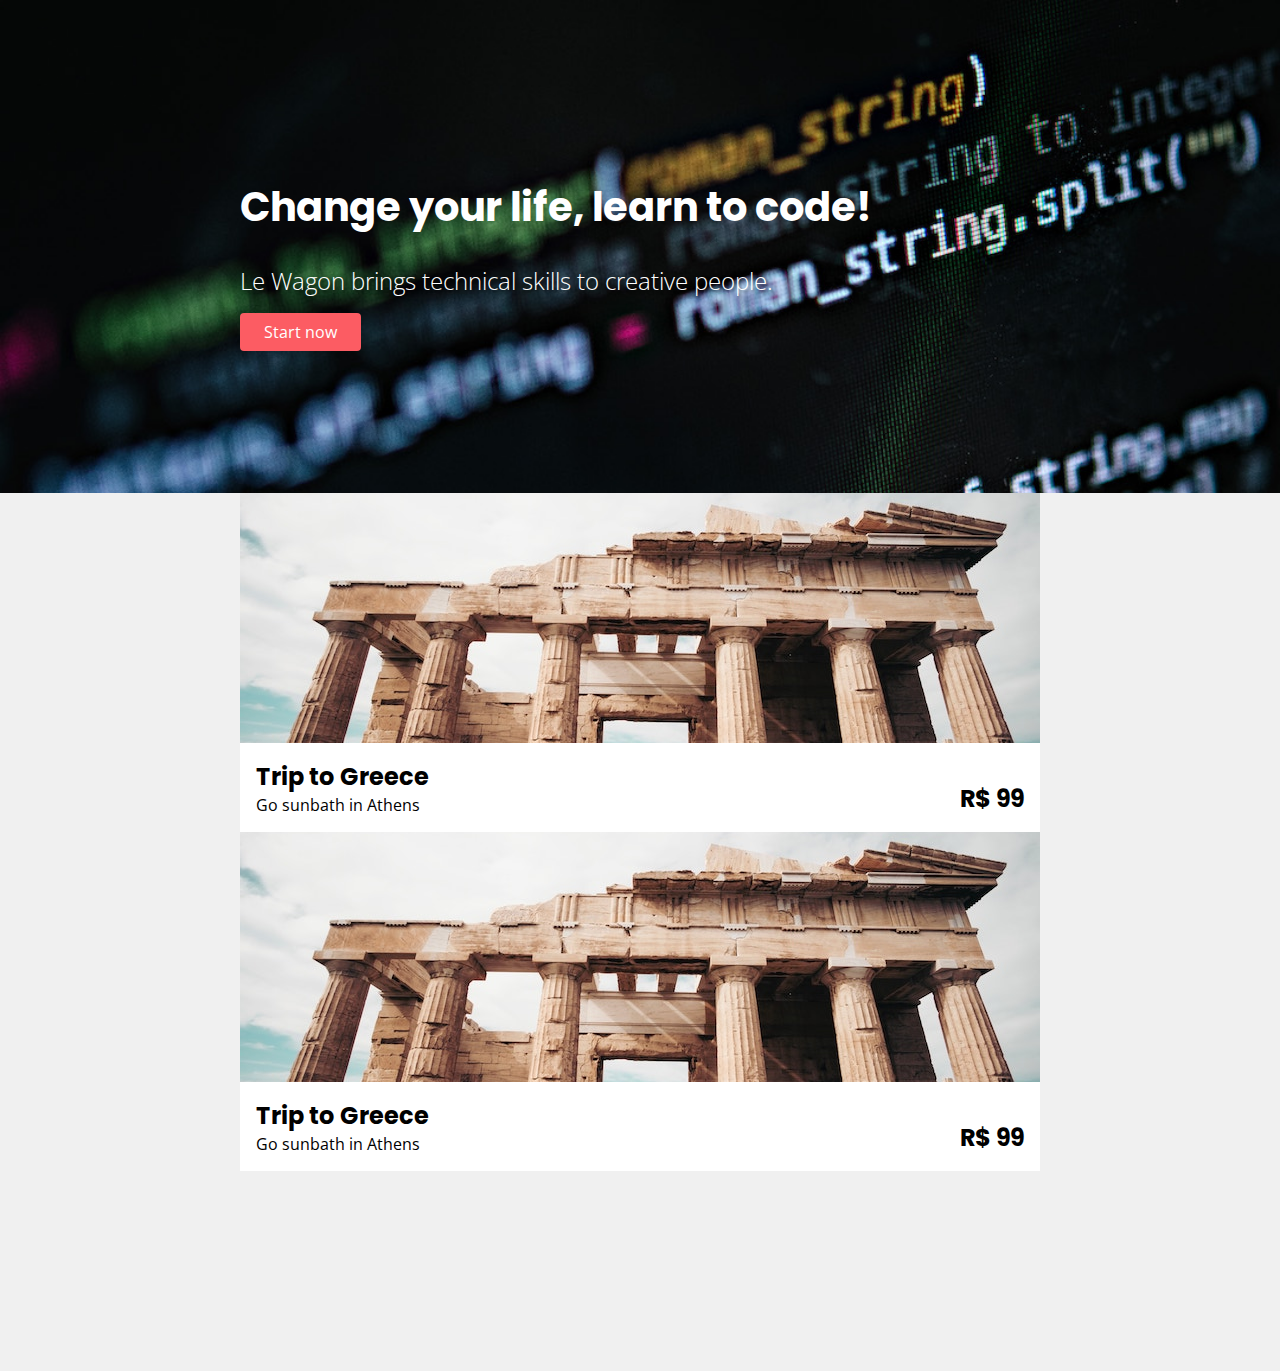
<file: index.html>
<html>
  <head>
    <meta charset="utf-8">
    <title>Combine your components</title>

    <link rel="stylesheet" href="css/style.css">
  </head>

  <body>

    <!-- TODO: Use your components to create a simple landing page -->
    <div class="banner" style="background-image: url(images/background.jpg);">
      <div class="container">
        <h1>Change your life, learn to code!</h1>
        <p>Le Wagon brings technical skills to creative people.</p>
        <a href="#" class="btn-airbnb">Start now</a>
      </div>
    </div>
    <div class="container">
      <div class="card-trip">
         <img src="images/athens.jpg" alt="">
         <div class="card-trip-footer">
           <div>
             <h2>Trip to Greece</h2>
             <p>Go sunbath in Athens</p>
           </div>
           <h2>R$ 99</h2>
         </div>
      </div>

      <div class="card-trip">
         <img src="images/athens.jpg" alt="">
         <div class="card-trip-footer">
           <div>
             <h2>Trip to Greece</h2>
             <p>Go sunbath in Athens</p>
           </div>
           <h2>R$ 99</h2>
         </div>
      </div>
    </div>
  </body>

</html>
</file>
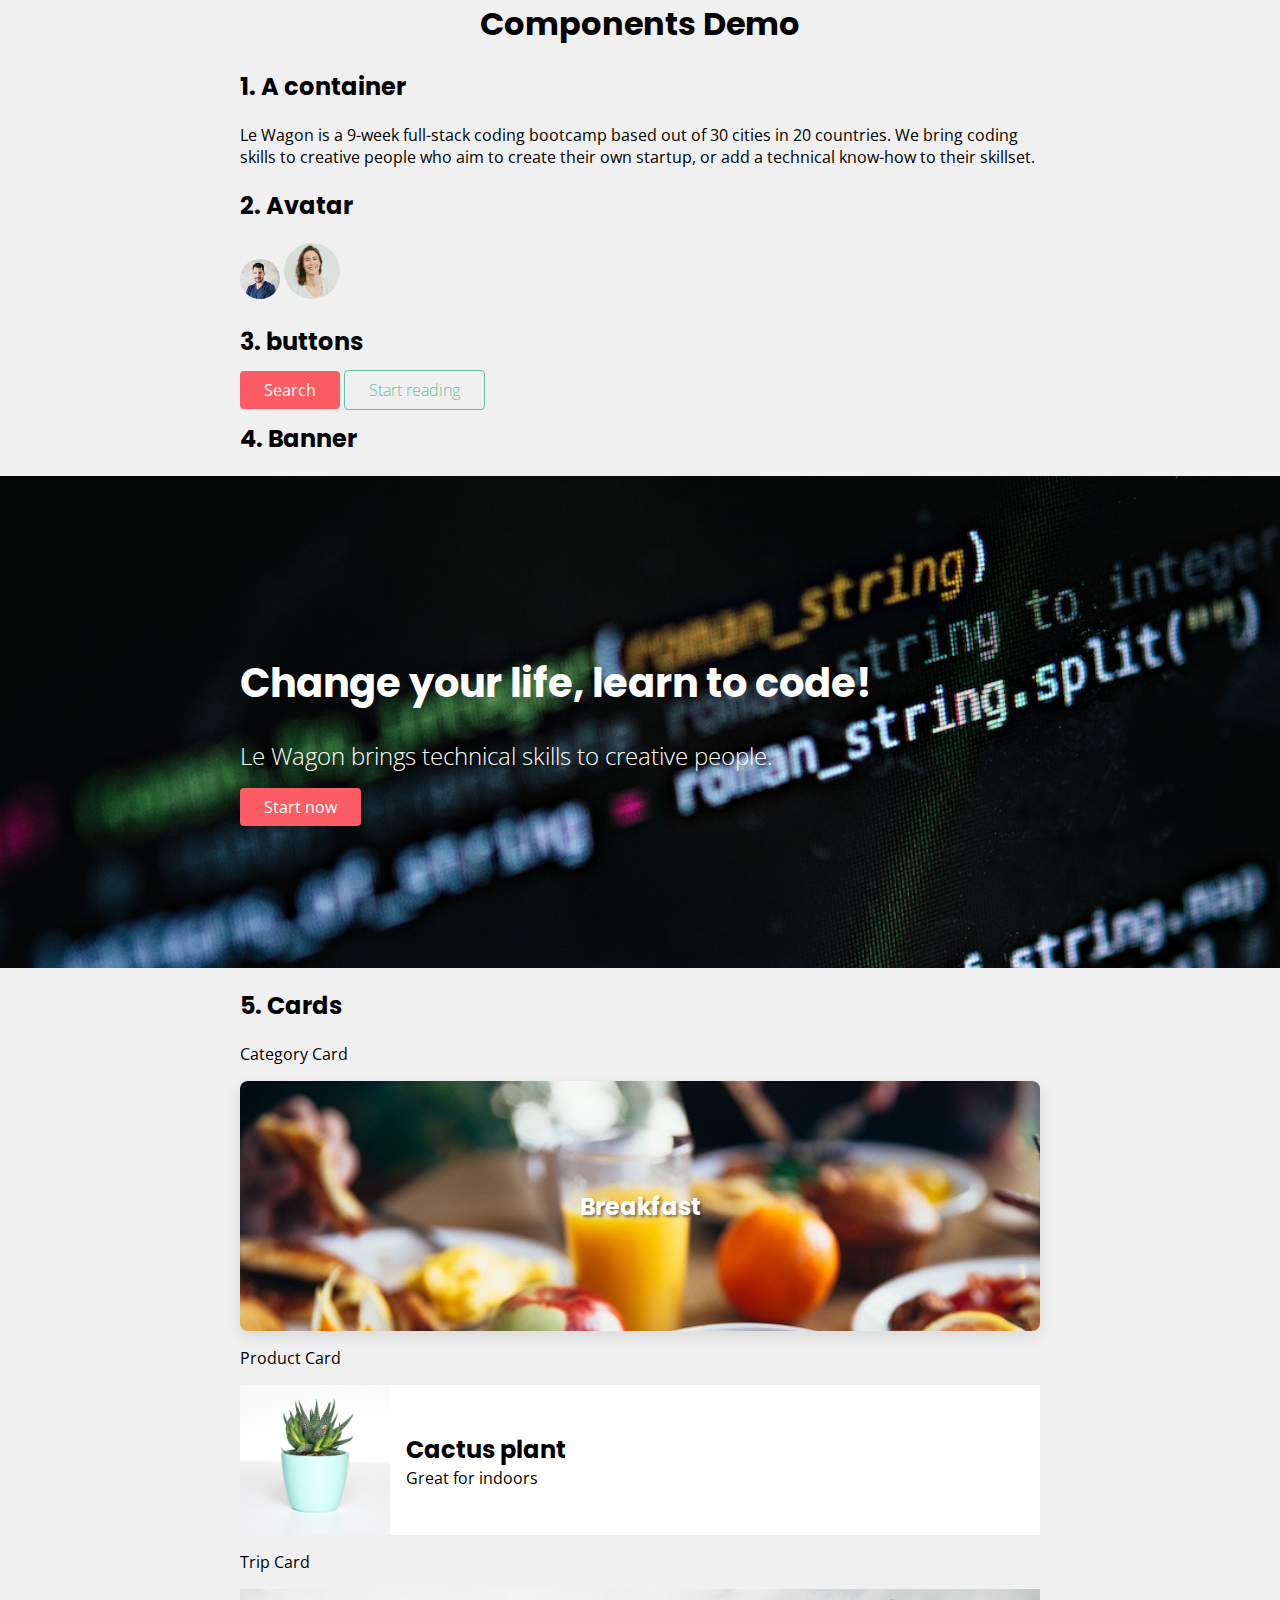
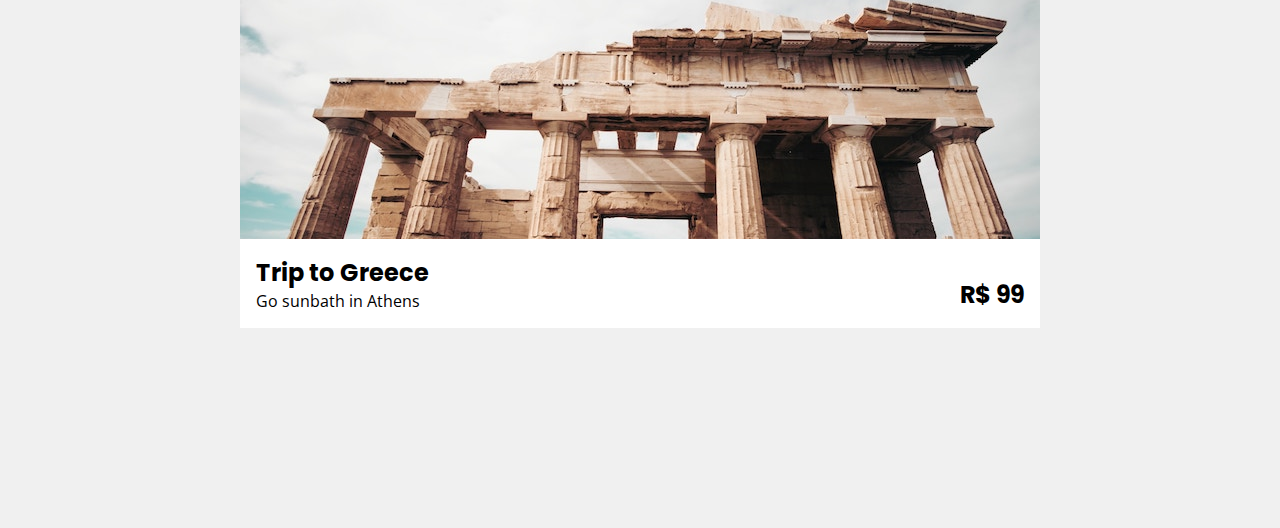
<file: components.html>
<html>
  <head>
    <meta charset="utf-8">
    <title>Components demo</title>

    <link rel="stylesheet" href="css/style.css">
  </head>

  <body>
      <h1 class="text-center">Components Demo</h1>

      <!-- TODO: live-code your components -->
      <div class="container">
        <h2>1. A container</h2>
        <p>Le Wagon is a 9-week full-stack coding bootcamp based out of 30 cities in 20 countries. We bring coding skills to creative people who aim to create their own startup, or add a technical know-how to their skillset.</p>

        <h2>2. Avatar</h2>
        <img src="images/kevin.jpg" alt="" class="avatar">
        <img src="images/alice.jpg" alt="" class="avatar-lg">

        <h2>3. buttons</h2>
        <a href="#" class="btn-airbnb">Search</a>
        <a href="#" class="btn-medium">Start reading</a>

        <h2>4. Banner</h2>
      </div>
        <div class="banner" style="background-image: url(images/background.jpg);">
          <div class="container">
            <h1>Change your life, learn to code!</h1>
            <p>Le Wagon brings technical skills to creative people.</p>
            <a href="#" class="btn-airbnb">Start now</a>
          </div>
        </div>

      <div class="container">
        <h2>5. Cards</h2>

        <p>Category Card</p>

        <div class="card-category" style="background-image: url(images/breakfast.jpg);">
          <h2>Breakfast</h2>
        </div>

        <p>Product Card</p>

        <div class="card-product">
          <img src="images/plant.jpg" alt="">
          <div>
            <h2>Cactus plant</h2>
            <p>Great for indoors</p>
          </div>
        </div>

        <p>Trip Card</p>

        <div class="card-trip">
          <img src="images/athens.jpg" alt="">
          <div class="card-trip-footer">
            <div>
              <h2>Trip to Greece</h2>
              <p>Go sunbath in Athens</p>
            </div>
            <h2>R$ 99</h2>
          </div>
        </div>

      </div>
  </body>
</html>
</file>
<file: css/style.css>
/* --- Google Fonts --- */
@import url("http://fonts.googleapis.com/css?family=Open+Sans:400,300,700|Poppins:400,700");

/* --- Components design --- */
@import url("components/container.css");
@import url("components/avatar.css");
@import url("components/buttons.css");
@import url("components/banner.css");
@import url("components/cards.css");
/* TODO: import new components */

/* --- Fonts & colors --- */
body {
  font-family: "Open Sans", "Helvetica", "sans-serif";
  padding-bottom: 200px;
  margin: 0;
  background-color: rgb(240,240,240);
}
h1, h2, h3 {
  font-family: "Poppins", "sans-serif";
}

.text-center {
  text-align: center;
}
</file>
